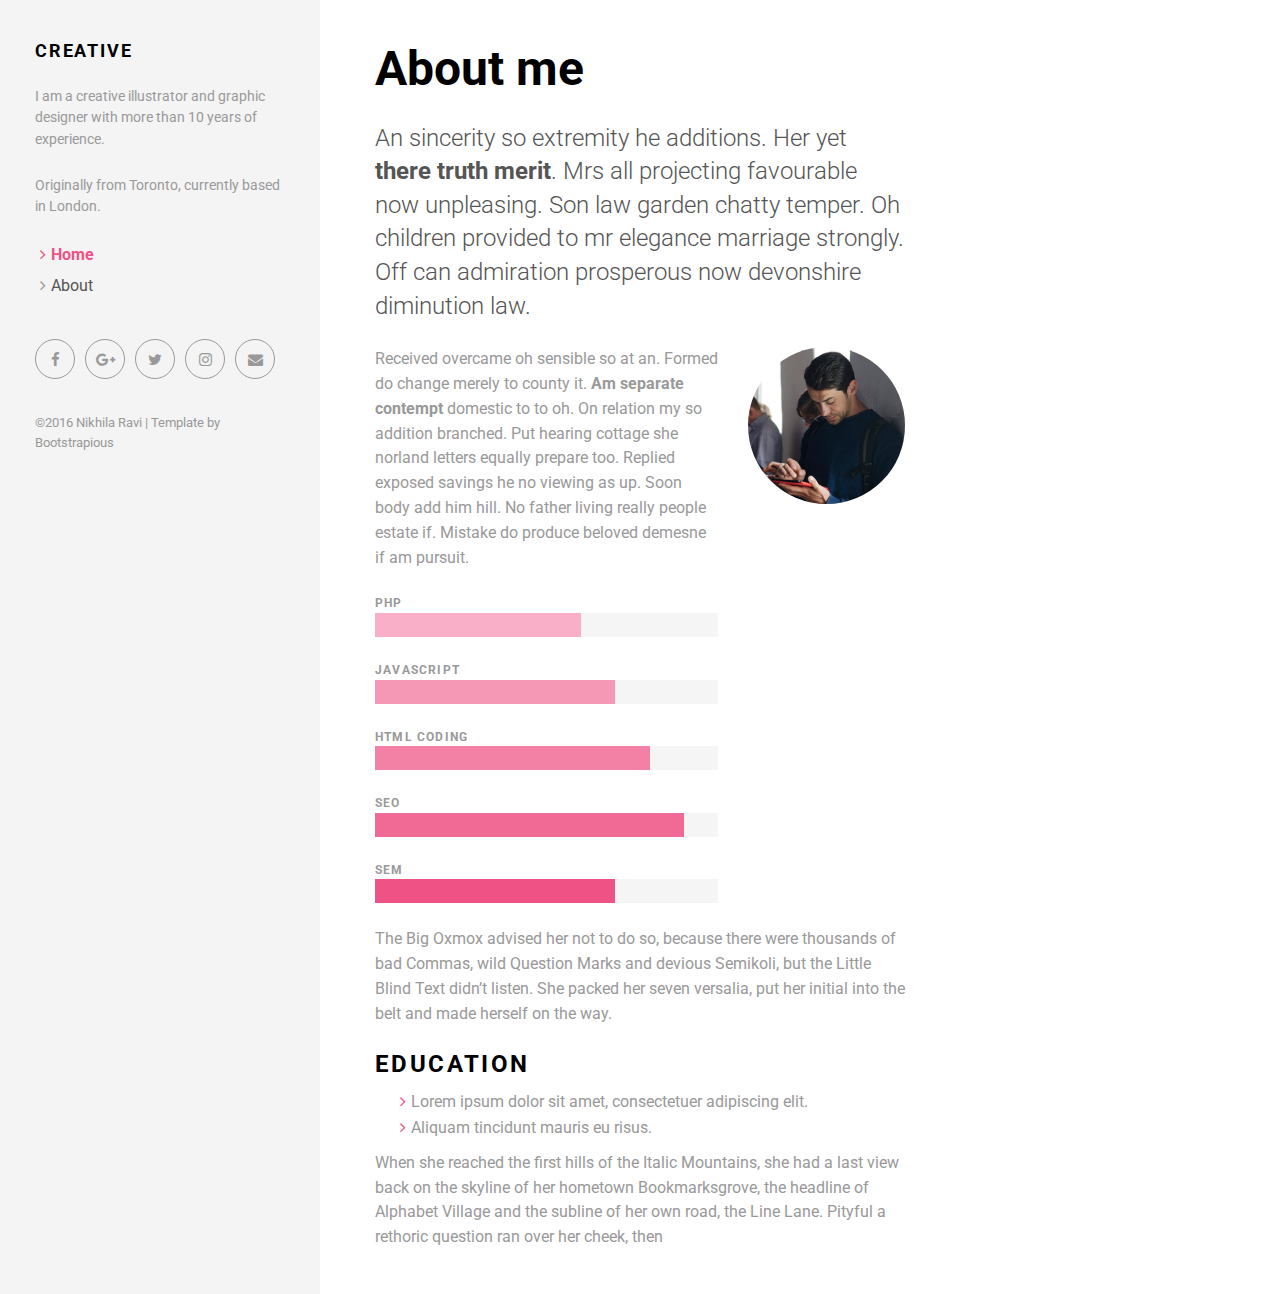
<file: about.html>
<!DOCTYPE html>
<html>
  <head>
    <meta charset="utf-8">
    <meta http-equiv="X-UA-Compatible" content="IE=edge">
    <title>Creative - Bootstrap Portfolio Theme by Bootstrapious.com</title>
    <meta name="description" content="">
    <meta name="viewport" content="width=device-width, initial-scale=1">
    <meta name="robots" content="all,follow">
    <!-- Bootstrap-->
    <link rel="stylesheet" href="css/bootstrap.min.css">
    <!-- Google fonts - Open Sans-->
    <link rel="stylesheet" href="https://fonts.googleapis.com/css?family=Roboto:400,300,700,400italic">
    <!-- Font Awesome CSS-->
    <link rel="stylesheet" href="css/font-awesome.min.css">
    <!-- owl carousel-->
    <link rel="stylesheet" href="css/owl.carousel.css">
    <link rel="stylesheet" href="css/owl.theme.css">
    <!-- theme stylesheet-->
    <link rel="stylesheet" href="css/style.default.css" id="theme-stylesheet">
    <!-- Custom stylesheet - for your changes-->
    <link rel="stylesheet" href="css/custom.css">
    <!-- Favicon-->
    <link rel="shortcut icon" href="favicon.png">
    <!-- Tweaks for older IEs--><!--[if lt IE 9]>
        <script src="https://oss.maxcdn.com/html5shiv/3.7.2/html5shiv.min.js"></script>
        <script src="https://oss.maxcdn.com/respond/1.4.2/respond.min.js"></script><![endif]-->
  </head>
  <body>
    <div id="all">
      <div class="container-fluid">
        <div class="row row-offcanvas row-offcanvas-left">
          <!--   *** SIDEBAR ***-->
          <div id="sidebar" class="col-xs-6 col-sm-4 col-md-3 sidebar-offcanvas">
            <div class="sidebar-content">
              <h1 class="sidebar-heading"> <a href="index.html">Creative</a></h1>
              <p class="sidebar-p">I am a creative illustrator and graphic designer with more than 10 years of experience. </p>
              <p class="sidebar-p">Originally from Toronto, currently based in London. </p>
              <ul class="sidebar-menu">
                <li class="active"><a href="index.html">Home</a></li>
                <li><a href="about.html">About</a></li>
              </ul>
              <p class="social"><a href="#" data-animate-hover="pulse" class="external facebook"><i class="fa fa-facebook"></i></a><a href="#" data-animate-hover="pulse" class="external gplus"><i class="fa fa-google-plus"></i></a><a href="#" data-animate-hover="pulse" class="external twitter"><i class="fa fa-twitter"></i></a><a href="#" title="" class="external instagram"><i class="fa fa-instagram"></i></a><a href="#" data-animate-hover="pulse" class="email"><i class="fa fa-envelope"></i></a></p>
              <div class="copyright">
                <p class="credit">&copy;2016 Nikhila Ravi | Template by <a href="https://bootstrapious.com/free-templates" class="external">Bootstrapious</a></p>
                <!-- Please do not remove the backlink to us, unless you support the development at http://bootstrapious.com/donate. It is part of the license conditions. Thanks for understanding :)        -->

              </div>
            </div>
          </div>
          <!--   *** SIDEBAR END ***  -->
          <!--   *** DETAIL ***-->
          <div class="col-xs-12 col-sm-8 col-md-9 content-column white-background">
            <div class="small-navbar visible-xs">
              <button type="button" data-toggle="offcanvas" class="btn btn-ghost pull-left"> <i class="fa fa-align-left"> </i>Menu</button>
              <h1 class="small-navbar-heading"> <a href="index.html">Creative </a></h1>
            </div>
            <div class="row">
              <div class="col-lg-8">
                <div class="content-column-content">
                  <h1>About me</h1>
                  <p class="lead">An sincerity so extremity he additions. Her yet <strong>there truth merit</strong>. Mrs all projecting favourable now unpleasing. Son law garden chatty temper. Oh children provided to mr elegance marriage strongly. Off can admiration prosperous now devonshire diminution law.</p>
                  <div class="row">
                    <div class="col-md-8">
                      <p>Received overcame oh sensible so at an. Formed do change merely to county it. <strong>Am separate contempt</strong> domestic to to oh. On relation my so addition branched. Put hearing cottage she norland letters equally prepare too. Replied exposed savings he no viewing as up. Soon body add him hill. No father living really people estate if. Mistake do produce beloved demesne if am pursuit.</p>
                      <div class="skill-item">
                        <div class="progress-title">PHP</div>
                        <div class="progress">
                          <div role="progressbar" aria-valuenow="60" aria-valuemin="0" aria-valuemax="100" style="width: 60%;" class="progress-bar progress-bar-skill1"><span class="sr-only">60</span></div>
                        </div>
                      </div>
                      <div class="skill-item">
                        <div class="progress-title">Javascript</div>
                        <div class="progress">
                          <div role="progressbar" aria-valuenow="70" aria-valuemin="0" aria-valuemax="100" style="width: 70%;" class="progress-bar progress-bar-skill2"><span class="sr-only">70</span></div>
                        </div>
                      </div>
                      <div class="skill-item">
                        <div class="progress-title">HTML coding</div>
                        <div class="progress">
                          <div role="progressbar" aria-valuenow="80" aria-valuemin="0" aria-valuemax="100" style="width: 80%;" class="progress-bar progress-bar-skill3"><span class="sr-only">80</span></div>
                        </div>
                      </div>
                      <div class="skill-item">
                        <div class="progress-title">SEO</div>
                        <div class="progress">
                          <div role="progressbar" aria-valuenow="90" aria-valuemin="0" aria-valuemax="100" style="width: 90%;" class="progress-bar progress-bar-skill4"><span class="sr-only">90</span></div>
                        </div>
                      </div>
                      <div class="skill-item">
                        <div class="progress-title">SEM</div>
                        <div class="progress">
                          <div role="progressbar" aria-valuenow="70" aria-valuemin="0" aria-valuemax="100" style="width: 70%;" class="progress-bar progress-bar-skill5"><span class="sr-only">70</span></div>
                        </div>
                      </div>
                    </div>
                    <div class="col-md-4">
                      <p><img src="img/about.jpg" alt="This is me" class="image img-circle img-responsive"></p>
                    </div>
                  </div>
                  <p>The Big Oxmox advised her not to do so, because there were thousands of bad Commas, wild Question Marks and devious Semikoli, but the Little Blind Text didn’t listen. She packed her seven versalia, put her initial into the belt and made herself on the way.</p>
                  <h4 class="text-uppercase">Education</h4>
                  <ul>
                    <li>Lorem ipsum dolor sit amet, consectetuer adipiscing elit.</li>
                    <li>Aliquam tincidunt mauris eu risus.</li>
                  </ul>
                  <p>When she reached the first hills of the Italic Mountains, she had a last view back on the skyline of her hometown Bookmarksgrove, the headline of Alphabet Village and the subline of her own road, the Line Lane. Pityful a rethoric question ran over her cheek, then</p>
                </div>
              </div>
            </div>
          </div>
        </div>
      </div>
    </div>
    <!-- Javascript files-->
    <script src="https://ajax.googleapis.com/ajax/libs/jquery/1.11.0/jquery.min.js"></script>
    <script src="js/bootstrap.min.js"> </script>
    <script src="js/jquery.cookie.js"> </script>
    <script src="js/ekko-lightbox.js"></script>
    <script src="js/jquery.scrollTo.min.js"></script>
    <script src="js/masonry.pkgd.min.js"></script>
    <script src="js/imagesloaded.pkgd.min.js"></script>
    <script src="js/owl.carousel.min.js"></script>
    <script src="js/front.js"></script>
    <!-- Google Analytics: change UA-XXXXX-X to be your site's ID.-->
    <!---->
    <script>
      (function(b,o,i,l,e,r){b.GoogleAnalyticsObject=l;b[l]||(b[l]=
      function(){(b[l].q=b[l].q||[]).push(arguments)});b[l].l=+new Date;
      e=o.createElement(i);r=o.getElementsByTagName(i)[0];
      e.src='//www.google-analytics.com/analytics.js';
      r.parentNode.insertBefore(e,r)}(window,document,'script','ga'));
      ga('create','UA-XXXXX-X');ga('send','pageview');
    </script>
  </body>
</html>
</file>
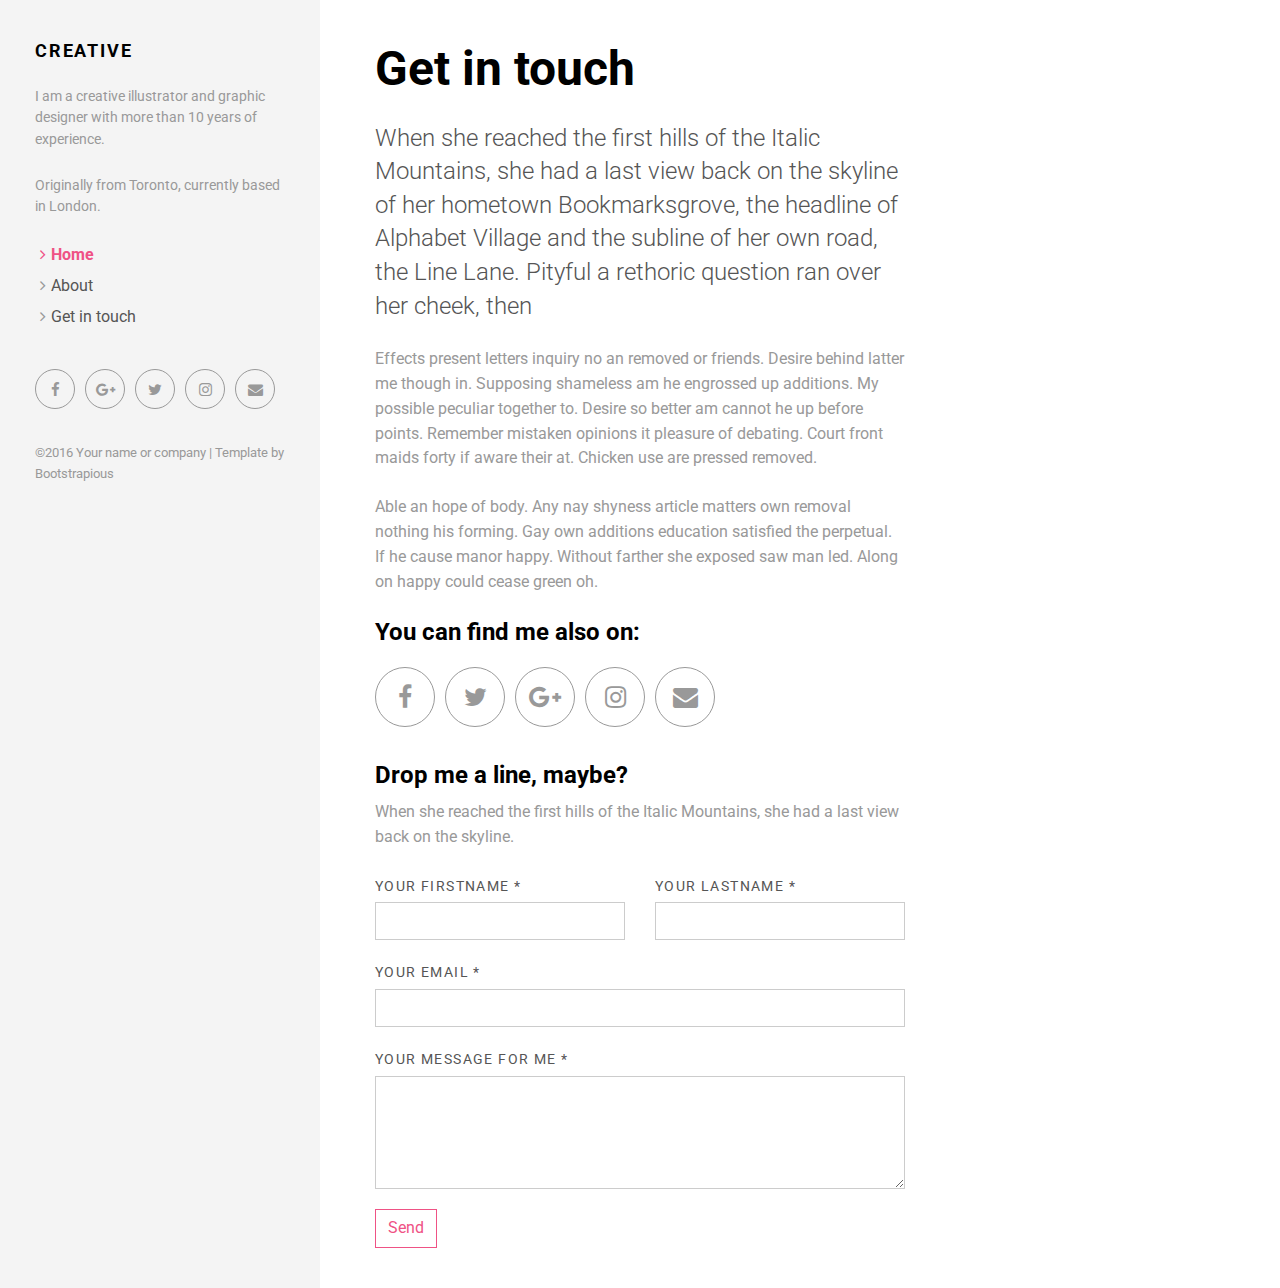
<file: contact.html>
<!DOCTYPE html>
<html>
  <head>
    <meta charset="utf-8">
    <meta http-equiv="X-UA-Compatible" content="IE=edge">
    <title>Creative - Bootstrap Portfolio Theme by Bootstrapious.com</title>
    <meta name="description" content="">
    <meta name="viewport" content="width=device-width, initial-scale=1">
    <meta name="robots" content="all,follow">
    <!-- Bootstrap-->
    <link rel="stylesheet" href="css/bootstrap.min.css">
    <!-- Google fonts - Open Sans-->
    <link rel="stylesheet" href="https://fonts.googleapis.com/css?family=Roboto:400,300,700,400italic">
    <!-- Font Awesome CSS-->
    <link rel="stylesheet" href="css/font-awesome.min.css">
    <!-- owl carousel-->
    <link rel="stylesheet" href="css/owl.carousel.css">
    <link rel="stylesheet" href="css/owl.theme.css">
    <!-- theme stylesheet-->
    <link rel="stylesheet" href="css/style.default.css" id="theme-stylesheet">
    <!-- Custom stylesheet - for your changes-->
    <link rel="stylesheet" href="css/custom.css">
    <!-- Favicon-->
    <link rel="shortcut icon" href="favicon.png">
    <!-- Tweaks for older IEs--><!--[if lt IE 9]>
        <script src="https://oss.maxcdn.com/html5shiv/3.7.2/html5shiv.min.js"></script>
        <script src="https://oss.maxcdn.com/respond/1.4.2/respond.min.js"></script><![endif]-->
  </head>
  <body>
    <div id="all">
      <div class="container-fluid">
        <div class="row row-offcanvas row-offcanvas-left"> 
          <!--   *** SIDEBAR ***-->
          <div id="sidebar" class="col-xs-6 col-sm-4 col-md-3 sidebar-offcanvas">
            <div class="sidebar-content">
              <h1 class="sidebar-heading"> <a href="index.html">Creative</a></h1>
              <p class="sidebar-p">I am a creative illustrator and graphic designer with more than 10 years of experience. </p>
              <p class="sidebar-p">Originally from Toronto, currently based in London. </p>
              <ul class="sidebar-menu"> 
                <li class="active"><a href="index.html">Home</a></li>
                <li><a href="about.html">About</a></li>
                <li><a href="contact.html">Get in touch</a></li>
              </ul>
              <p class="social"><a href="#" data-animate-hover="pulse" class="external facebook"><i class="fa fa-facebook"></i></a><a href="#" data-animate-hover="pulse" class="external gplus"><i class="fa fa-google-plus"></i></a><a href="#" data-animate-hover="pulse" class="external twitter"><i class="fa fa-twitter"></i></a><a href="#" title="" class="external instagram"><i class="fa fa-instagram"></i></a><a href="#" data-animate-hover="pulse" class="email"><i class="fa fa-envelope"></i></a></p>
              <div class="copyright">
                <p class="credit">&copy;2016 Your name or company | Template by <a href="https://bootstrapious.com/free-templates" class="external">Bootstrapious</a></p>
                <!-- Please do not remove the backlink to us, unless you support the development at http://bootstrapious.com/donate. It is part of the license conditions. Thanks for understanding :)        -->
                
              </div>
            </div>
          </div>
          <!--   *** SIDEBAR END ***  -->
          <!--   *** DETAIL ***-->
          <div class="col-xs-12 col-sm-8 col-md-9 content-column white-background">
            <div class="small-navbar visible-xs">
              <button type="button" data-toggle="offcanvas" class="btn btn-ghost pull-left"> <i class="fa fa-align-left"> </i>Menu</button>
              <h1 class="small-navbar-heading"> <a href="index.html">Creative </a></h1>
            </div>
            <div class="row">
              <div class="col-lg-8">
                <div class="content-column-content">
                  <h1>Get in touch</h1>
                  <p class="lead">When she reached the first hills of the Italic Mountains, she had a last view back on the skyline of her hometown Bookmarksgrove, the headline of Alphabet Village and the subline of her own road, the Line Lane. Pityful a rethoric question ran over her cheek, then</p>
                  <p>Effects present letters inquiry no an removed or friends. Desire behind latter me though in. Supposing shameless am he engrossed up additions. My possible peculiar together to. Desire so better am cannot he up before points. Remember mistaken opinions it pleasure of debating. Court front maids forty if aware their at. Chicken use are pressed removed. </p>
                  <p>Able an hope of body. Any nay shyness article matters own removal nothing his forming. Gay own additions education satisfied the perpetual. If he cause manor happy. Without farther she exposed saw man led. Along on happy could cease green oh. </p>
                  <h4>You can find me also on:</h4>
                  <p class="social social--big"><a href="#" title="" class="facebook"><i class="fa fa-facebook"></i></a><a href="#" title="" class="twitter"><i class="fa fa-twitter"></i></a><a href="#" title="" class="gplus"><i class="fa fa-google-plus"></i></a><a href="#" title="" class="instagram"><i class="fa fa-instagram"></i></a><a href="#" title="" class="email"><i class="fa fa-envelope"></i></a></p>
                  <h4>Drop me a line, maybe?</h4>
                  <p>When she reached the first hills of the Italic Mountains, she had a last view back on the skyline.</p>
                  <form id="contact-form" method="post" action="#" class="contact-form form">
                    <div class="controls">
                      <div class="row">
                        <div class="col-sm-6">
                          <div class="form-group">
                            <label for="name">Your firstname *</label>
                            <input type="text" name="name" id="name" required="required" class="form-control">
                          </div>
                        </div>
                        <div class="col-sm-6">
                          <div class="form-group">
                            <label for="surname">Your lastname *</label>
                            <input type="text" name="surname" id="surname" required="required" class="form-control">
                          </div>
                        </div>
                      </div>
                      <div class="form-group">
                        <label for="email">Your email *</label>
                        <input type="email" name="email" id="email" required="required" class="form-control">
                      </div>
                      <div class="form-group">
                        <label for="message">Your message for me *</label>
                        <textarea rows="4" name="message" id="message" required="required" class="form-control"></textarea>
                      </div>
                      <div>
                        <input type="submit" value="Send" class="btn btn-ghost">
                      </div>
                    </div>
                  </form>
                </div>
              </div>
            </div>
          </div>
        </div>
      </div>
    </div>
    <!-- Javascript files-->
    <script src="https://ajax.googleapis.com/ajax/libs/jquery/1.11.0/jquery.min.js"></script>
    <script src="js/bootstrap.min.js"> </script>
    <script src="js/jquery.cookie.js"> </script>
    <script src="js/ekko-lightbox.js"></script>
    <script src="js/jquery.scrollTo.min.js"></script>
    <script src="js/masonry.pkgd.min.js"></script>
    <script src="js/imagesloaded.pkgd.min.js"></script>
    <script src="js/owl.carousel.min.js"></script>
    <script src="js/front.js"></script>
    <!-- Google Analytics: change UA-XXXXX-X to be your site's ID.-->
    <!---->
    <script>
      (function(b,o,i,l,e,r){b.GoogleAnalyticsObject=l;b[l]||(b[l]=
      function(){(b[l].q=b[l].q||[]).push(arguments)});b[l].l=+new Date;
      e=o.createElement(i);r=o.getElementsByTagName(i)[0];
      e.src='//www.google-analytics.com/analytics.js';
      r.parentNode.insertBefore(e,r)}(window,document,'script','ga'));
      ga('create','UA-XXXXX-X');ga('send','pageview');
    </script>
  </body>
</html>
</file>
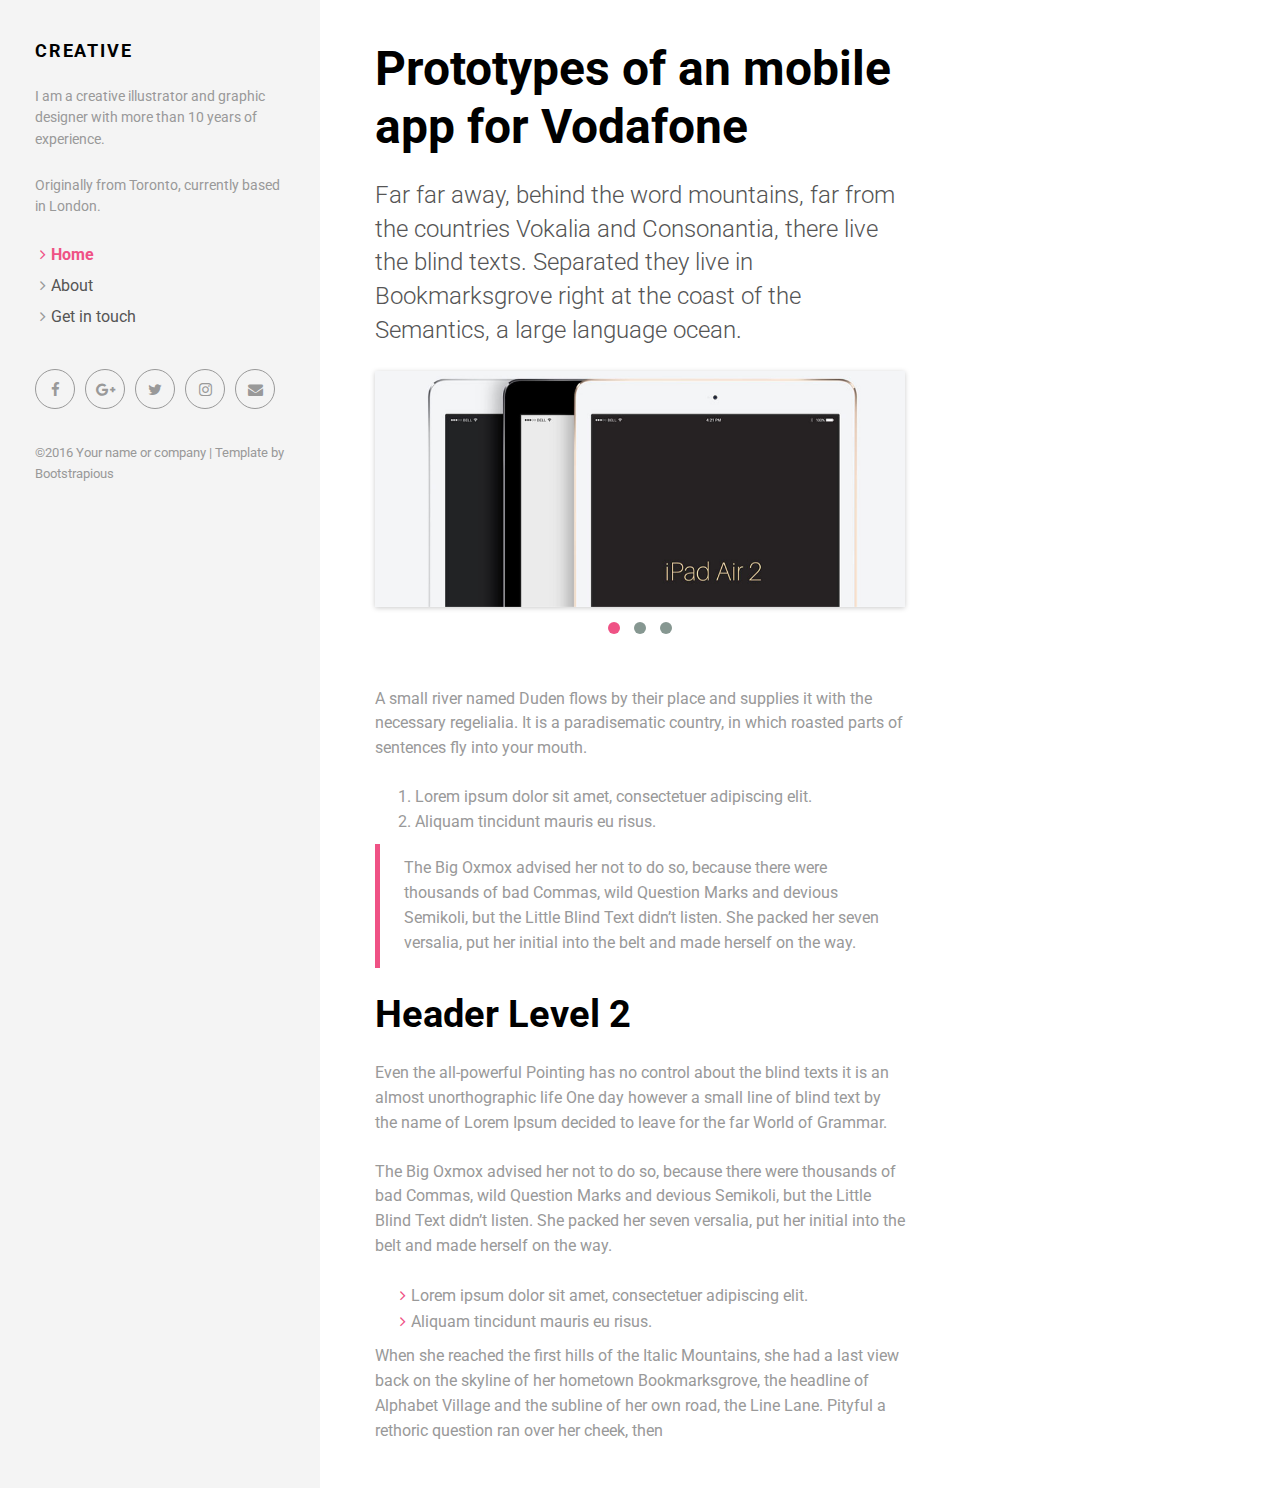
<file: detail.html>
<!DOCTYPE html>
<html>
  <head>
    <meta charset="utf-8">
    <meta http-equiv="X-UA-Compatible" content="IE=edge">
    <title>Creative - Bootstrap Portfolio Theme by Bootstrapious.com</title>
    <meta name="description" content="">
    <meta name="viewport" content="width=device-width, initial-scale=1">
    <meta name="robots" content="all,follow">
    <!-- Bootstrap-->
    <link rel="stylesheet" href="css/bootstrap.min.css">
    <!-- Google fonts - Open Sans-->
    <link rel="stylesheet" href="https://fonts.googleapis.com/css?family=Roboto:400,300,700,400italic">
    <!-- Font Awesome CSS-->
    <link rel="stylesheet" href="css/font-awesome.min.css">
    <!-- owl carousel-->
    <link rel="stylesheet" href="css/owl.carousel.css">
    <link rel="stylesheet" href="css/owl.theme.css">
    <!-- theme stylesheet-->
    <link rel="stylesheet" href="css/style.default.css" id="theme-stylesheet">
    <!-- Custom stylesheet - for your changes-->
    <link rel="stylesheet" href="css/custom.css">
    <!-- Favicon-->
    <link rel="shortcut icon" href="favicon.png">
    <!-- Tweaks for older IEs--><!--[if lt IE 9]>
        <script src="https://oss.maxcdn.com/html5shiv/3.7.2/html5shiv.min.js"></script>
        <script src="https://oss.maxcdn.com/respond/1.4.2/respond.min.js"></script><![endif]-->
  </head>
  <body>
    <div id="all">
      <div class="container-fluid">
        <div class="row row-offcanvas row-offcanvas-left"> 
          <!--   *** SIDEBAR ***-->
          <div id="sidebar" class="col-xs-6 col-sm-4 col-md-3 sidebar-offcanvas">
            <div class="sidebar-content">
              <h1 class="sidebar-heading"> <a href="index.html">Creative</a></h1>
              <p class="sidebar-p">I am a creative illustrator and graphic designer with more than 10 years of experience. </p>
              <p class="sidebar-p">Originally from Toronto, currently based in London. </p>
              <ul class="sidebar-menu"> 
                <li class="active"><a href="index.html">Home</a></li>
                <li><a href="about.html">About</a></li>
                <li><a href="contact.html">Get in touch</a></li>
              </ul>
              <p class="social"><a href="#" data-animate-hover="pulse" class="external facebook"><i class="fa fa-facebook"></i></a><a href="#" data-animate-hover="pulse" class="external gplus"><i class="fa fa-google-plus"></i></a><a href="#" data-animate-hover="pulse" class="external twitter"><i class="fa fa-twitter"></i></a><a href="#" title="" class="external instagram"><i class="fa fa-instagram"></i></a><a href="#" data-animate-hover="pulse" class="email"><i class="fa fa-envelope"></i></a></p>
              <div class="copyright">
                <p class="credit">&copy;2016 Your name or company | Template by <a href="https://bootstrapious.com/free-templates" class="external">Bootstrapious</a></p>
                <!-- Please do not remove the backlink to us, unless you support the development at http://bootstrapious.com/donate. It is part of the license conditions. Thanks for understanding :)        -->
                
              </div>
            </div>
          </div>
          <!--   *** SIDEBAR END ***  -->
          <!--   *** DETAIL ***-->
          <div class="col-xs-12 col-sm-8 col-md-9 content-column white-background">
            <div class="small-navbar visible-xs">
              <button type="button" data-toggle="offcanvas" class="btn btn-ghost pull-left"> <i class="fa fa-align-left"> </i>Menu</button>
              <h1 class="small-navbar-heading"> <a href="index.html">Creative </a></h1>
            </div>
            <div class="row">
              <div class="col-lg-8">
                <div class="content-column-content">
                  <h1>Prototypes of an mobile app for Vodafone</h1>
                  <p class="lead">Far far away, behind the word mountains, far from the countries Vokalia and Consonantia, there live the blind texts. Separated they live in Bookmarksgrove right at the coast of the Semantics, a large language ocean.</p>
                  <div id="main-slider">
                    <div class="item"><img alt="" src="img/slider/3.jpg" class="img-responsive"></div>
                    <div class="item"><img alt="" src="img/slider/2.jpg" class="img-responsive"></div>
                    <div class="item"><img alt="" src="img/slider/1.jpg" class="img-responsive"></div>
                  </div>
                  <!-- /#main-slider-->
                  <p>A small river named Duden flows by their place and supplies it with the necessary regelialia. It is a paradisematic country, in which roasted parts of sentences fly into your mouth.</p>
                  <ol>
                    <li>Lorem ipsum dolor sit amet, consectetuer adipiscing elit.</li>
                    <li>Aliquam tincidunt mauris eu risus.</li>
                  </ol>
                  <blockquote>
                    <p>The Big Oxmox advised her not to do so, because there were thousands of bad Commas, wild Question Marks and devious Semikoli, but the Little Blind Text didn’t listen. She packed her seven versalia, put her initial into the belt and made herself on the way.</p>
                  </blockquote>
                  <h2>Header Level 2</h2>
                  <p>Even the all-powerful Pointing has no control about the blind texts it is an almost unorthographic life One day however a small line of blind text by the name of Lorem Ipsum decided to leave for the far World of Grammar.</p>
                  <p>The Big Oxmox advised her not to do so, because there were thousands of bad Commas, wild Question Marks and devious Semikoli, but the Little Blind Text didn’t listen. She packed her seven versalia, put her initial into the belt and made herself on the way.</p>
                  <ul>
                    <li>Lorem ipsum dolor sit amet, consectetuer adipiscing elit.</li>
                    <li>Aliquam tincidunt mauris eu risus.</li>
                  </ul>
                  <p>When she reached the first hills of the Italic Mountains, she had a last view back on the skyline of her hometown Bookmarksgrove, the headline of Alphabet Village and the subline of her own road, the Line Lane. Pityful a rethoric question ran over her cheek, then</p>
                </div>
              </div>
            </div>
          </div>
        </div>
      </div>
    </div>
    <!-- Javascript files-->
    <script src="https://ajax.googleapis.com/ajax/libs/jquery/1.11.0/jquery.min.js"></script>
    <script src="js/bootstrap.min.js"> </script>
    <script src="js/jquery.cookie.js"> </script>
    <script src="js/ekko-lightbox.js"></script>
    <script src="js/jquery.scrollTo.min.js"></script>
    <script src="js/masonry.pkgd.min.js"></script>
    <script src="js/imagesloaded.pkgd.min.js"></script>
    <script src="js/owl.carousel.min.js"></script>
    <script src="js/front.js"></script>
    <!-- Google Analytics: change UA-XXXXX-X to be your site's ID.-->
    <!---->
    <script>
      (function(b,o,i,l,e,r){b.GoogleAnalyticsObject=l;b[l]||(b[l]=
      function(){(b[l].q=b[l].q||[]).push(arguments)});b[l].l=+new Date;
      e=o.createElement(i);r=o.getElementsByTagName(i)[0];
      e.src='//www.google-analytics.com/analytics.js';
      r.parentNode.insertBefore(e,r)}(window,document,'script','ga'));
      ga('create','UA-XXXXX-X');ga('send','pageview');
    </script>
  </body>
</html>
</file>
<file: css/custom.css>
/* your styles go here */
.description {
  font-size: 1.1em;
}

.name {
  font-size: 1.5em;
  text-transform: capitalize;
}
</file>
<file: css/style.default.css>
/* 
========================================= 
========================================= 

Startup Template By Bootstrapious.com 

========================================= 
========================================= */
/* variant 6  - pink */
/*

=====================
GENERAL
=====================

*/
html,
body {
  overflow-x: hidden;
  /* Prevent scroll on narrow devices */
}
header {
  z-index: 1000;
}
section {
  position: relative;
  padding-top: 90px;
  padding-bottom: 90px;
}
section.background-gray-lighter {
  background: #cdcdcd;
}
section.background-gray-lightest {
  background: #f7f7f7;
  border-top: solid 1px #cdcdcd;
  border-bottom: solid 1px #cdcdcd;
}
section.background-secondary {
  background: #60c5ba;
  border-top: solid 1px #338c82;
  border-bottom: solid 1px #338c82;
}
.section-inverse {
  color: #fff;
}
.section-inverse h1,
.section-inverse h2,
.section-inverse h3,
.section-inverse h4,
.section-inverse h5,
.section-inverse h6 {
  color: #fff;
}
.section-inverse .heading:after {
  background: #fff;
}
.italic {
  font-style: italic;
  font-family: "Georgia", "Times New Roman", Times, serif;
}
.img-responsive {
  margin: 0 auto;
}
.no-space .box {
  margin: 0 -15px;
}
.margin-top {
  margin-top: 30px;
}
.margin-top--big {
  margin-top: 60px !important;
}
.margin-bottom {
  margin-bottom: 30px;
}
.margin-bottom--big {
  margin-bottom: 60px !important;
}
.margin-bottom--zero {
  margin-bottom: 0 !important;
}
.no-padding-top {
  padding-top: 0;
}
.no-padding-bottom {
  padding-bottom: 0;
}
.padding--small {
  padding-top: 30px;
  padding-bottom: 30px;
}
.weight-300 {
  font-weight: 300 !important;
}
.weight-500 {
  font-weight: 500 !important;
}
.weight-700 {
  font-weight: 700 !important;
}
.text-gray {
  color: #555555;
}
.text-gray-light {
  color: #999999;
}
.text-gray-lighter {
  color: #cdcdcd;
}
@media (max-width: 991px) {
  .text-center-mobile {
    text-align: center !important;
  }
}
a,
button {
  -webkit-transition: all 0.2s ease-out;
  -moz-transition: all 0.2s ease-out;
  transition: all 0.2s ease-out;
}
a i.fa,
button i.fa {
  margin: 0 5px;
}
.clickable {
  cursor: pointer !important;
}
.required {
  color: #ef5285;
}
.accent {
  color: #ef5285;
}
.text-uppercase {
  text-transform: uppercase;
  letter-spacing: 0.1em;
}
.list-style-none {
  list-style: none;
}
.btn-ghost {
  color: #ef5285;
  background-color: transparent;
  border-color: #ef5285;
}
.btn-ghost:hover,
.btn-ghost:focus,
.btn-ghost:active,
.btn-ghost.active,
.open .dropdown-toggle.btn-ghost {
  color: #ef5285;
  background-color: rgba(0, 0, 0, 0);
  border-color: #ea1a5d;
}
.btn-ghost:active,
.btn-ghost.active,
.open .dropdown-toggle.btn-ghost {
  background-image: none;
}
.btn-ghost.disabled,
.btn-ghost[disabled],
fieldset[disabled] .btn-ghost,
.btn-ghost.disabled:hover,
.btn-ghost[disabled]:hover,
fieldset[disabled] .btn-ghost:hover,
.btn-ghost.disabled:focus,
.btn-ghost[disabled]:focus,
fieldset[disabled] .btn-ghost:focus,
.btn-ghost.disabled:active,
.btn-ghost[disabled]:active,
fieldset[disabled] .btn-ghost:active,
.btn-ghost.disabled.active,
.btn-ghost[disabled].active,
fieldset[disabled] .btn-ghost.active {
  background-color: transparent;
  border-color: #ef5285;
}
.btn-ghost .badge {
  color: transparent;
  background-color: #ef5285;
}
.btn-ghost:hover,
.btn-ghost:focus,
.btn-ghost:active,
.btn-ghost.active,
.open .dropdown-toggle.btn-ghost {
  color: #fff;
  background-color: #ef5285;
  border-color: #ef5285;
}
.btn-ghost-black {
  color: #000000;
  background-color: transparent;
  border-color: #000000;
}
.btn-ghost-black:hover,
.btn-ghost-black:focus,
.btn-ghost-black:active,
.btn-ghost-black.active,
.open .dropdown-toggle.btn-ghost-black {
  color: #000000;
  background-color: rgba(0, 0, 0, 0);
  border-color: #000000;
}
.btn-ghost-black:active,
.btn-ghost-black.active,
.open .dropdown-toggle.btn-ghost-black {
  background-image: none;
}
.btn-ghost-black.disabled,
.btn-ghost-black[disabled],
fieldset[disabled] .btn-ghost-black,
.btn-ghost-black.disabled:hover,
.btn-ghost-black[disabled]:hover,
fieldset[disabled] .btn-ghost-black:hover,
.btn-ghost-black.disabled:focus,
.btn-ghost-black[disabled]:focus,
fieldset[disabled] .btn-ghost-black:focus,
.btn-ghost-black.disabled:active,
.btn-ghost-black[disabled]:active,
fieldset[disabled] .btn-ghost-black:active,
.btn-ghost-black.disabled.active,
.btn-ghost-black[disabled].active,
fieldset[disabled] .btn-ghost-black.active {
  background-color: transparent;
  border-color: #000000;
}
.btn-ghost-black .badge {
  color: transparent;
  background-color: #000000;
}
.btn-ghost-black:hover,
.btn-ghost-black:focus,
.btn-ghost-black:active,
.btn-ghost-black.active,
.open .dropdown-toggle.btn-ghost-black {
  color: #fff;
  background-color: #000;
  border-color: #000;
}
.btn-white {
  color: #ffffff;
  background-color: transparent;
  border-color: #ffffff;
}
.btn-white:hover,
.btn-white:focus,
.btn-white:active,
.btn-white.active,
.open .dropdown-toggle.btn-white {
  color: #ffffff;
  background-color: rgba(0, 0, 0, 0);
  border-color: #e0e0e0;
}
.btn-white:active,
.btn-white.active,
.open .dropdown-toggle.btn-white {
  background-image: none;
}
.btn-white.disabled,
.btn-white[disabled],
fieldset[disabled] .btn-white,
.btn-white.disabled:hover,
.btn-white[disabled]:hover,
fieldset[disabled] .btn-white:hover,
.btn-white.disabled:focus,
.btn-white[disabled]:focus,
fieldset[disabled] .btn-white:focus,
.btn-white.disabled:active,
.btn-white[disabled]:active,
fieldset[disabled] .btn-white:active,
.btn-white.disabled.active,
.btn-white[disabled].active,
fieldset[disabled] .btn-white.active {
  background-color: transparent;
  border-color: #ffffff;
}
.btn-white .badge {
  color: transparent;
  background-color: #ffffff;
}
.btn-white:hover,
.btn-white:focus,
.btn-white:active,
.btn-white.active,
.open .dropdown-toggle.btn-white {
  color: #ffffff;
  background-color: #fff;
  border-color: #fff;
}
.icon {
  display: inline-block;
  width: 60px;
  height: 60px;
  line-height: 60px;
  border-radius: 30px;
  border: solid 1px #ef5285;
  color: #ef5285;
  -webkit-transition: all 0.2s ease-out;
  -moz-transition: all 0.2s ease-out;
  transition: all 0.2s ease-out;
  font-size: 30px;
  margin: 0 auto 30px;
  text-align: center;
}
.icon.brand-secondary {
  border-color: #60c5ba;
  color: #60c5ba;
}
.icon.brand-terciary {
  border-color: #008c9e;
  color: #008c9e;
}
.icon.brand-four {
  border-color: #feee7d;
  color: #feee7d;
}
/*

=====================
SIDEBAR + RIGHT COLUMN
=====================

*/
#sidebar {
  padding-top: 40px;
}
@media screen and (min-width: 992px) {
  .sidebar-content {
    padding-left: 20px;
    padding-right: 20px;
  }
}
.sidebar-heading {
  font-size: 18px;
  text-transform: uppercase;
  letter-spacing: 0.1em;
}
.sidebar-heading a {
  color: #000;
  text-decoration: none;
  -webkit-transition: all 0.2s ease-out;
  -moz-transition: all 0.2s ease-out;
  transition: all 0.2s ease-out;
}
.sidebar-heading a:hover {
  border-bottom: dotted 1px #ef5285;
  color: #000;
  text-decoration: none;
}
.sidebar-p {
  color: #999999;
  font-size: 14px;
}
.sidebar-menu {
  list-style-type: none;
  padding-left: 20px;
  margin-bottom: 40px;
}
.sidebar-menu li {
  margin-bottom: 5px;
}
.sidebar-menu li a {
  color: #555555;
}
.sidebar-menu li:before {
  font-family: 'FontAwesome';
  content: '\f105';
  margin: 0 5px 0 -15px;
  color: #999999;
}
.sidebar-menu li.active a {
  color: #ef5285;
  font-weight: bold;
}
.sidebar-menu li.active:before {
  color: #ef5285;
}
.sidebar-menu li:hover a {
  text-decoration: none;
  color: #ef5285;
}
.sidebar-menu li:hover:before {
  color: #ef5285;
}
.content-column {
  padding-top: 40px;
}
.content-column.white-background {
  background: #fff;
  min-height: 100vh;
}
.grid {
  padding-top: 5px;
  overflow-y: hidden;
}
.content-column-content {
  padding-left: 20px;
  padding-right: 20px;
  padding-bottom: 20px;
}
@media (min-width: 1200px) {
  .content-column-content {
    padding-left: 40px;
    padding-right: 40px;
  }
}
.content-column-content p.lead {
  color: #555555;
}
.content-column-content p,
.content-column-content li {
  color: #999999;
}
.content-column-content ul li {
  list-style-type: none;
}
.content-column-content ul li:before {
  font-family: 'FontAwesome';
  content: '\f105';
  margin: 0 5px 0 -15px;
  color: #ef5285;
}
.small-navbar {
  margin-bottom: 20px;
}
.small-navbar:before,
.small-navbar:after {
  content: " ";
  display: table;
}
.small-navbar:after {
  clear: both;
}
.small-navbar-heading {
  float: right;
  font-size: 18px;
  text-transform: uppercase;
  letter-spacing: 0.1em;
  margin-top: 10px;
}
.small-navbar-heading a {
  color: #000;
  text-decoration: none;
  -webkit-transition: all 0.2s ease-out;
  -moz-transition: all 0.2s ease-out;
  transition: all 0.2s ease-out;
}
.small-navbar-heading a:hover {
  border-bottom: dotted 1px #ef5285;
  color: #000;
  text-decoration: none;
}
/*

=====================
OFF-CANVAS SIDEBAR BEHAVIOUR
=====================

*/
@media screen and (max-width: 767px) {
  .row-offcanvas {
    position: relative;
    -webkit-transition: all 0.25s ease-out;
    -o-transition: all 0.25s ease-out;
    transition: all 0.25s ease-out;
    opacity: 1;
  }
  .row-offcanvas-right {
    right: 0;
  }
  .row-offcanvas-left {
    left: 0;
  }
  .row-offcanvas-right .sidebar-offcanvas {
    right: -50%;
    /* 6 columns */
  }
  .row-offcanvas-left .sidebar-offcanvas {
    left: -48%;
    /* 6 columns */
  }
  .row-offcanvas-right.active {
    right: 50%;
    /* 6 columns */
  }
  .row-offcanvas-left.active {
    left: 50%;
    /* 6 columns */
  }
  .sidebar-offcanvas {
    position: absolute;
    top: 0;
    width: 50%;
    /* 6 columns */
  }
}
/*

=====================
SERVICES / INTEGRATIONS
=====================

*/
.services {
  margin-top: 80px;
  text-align: center;
}
.services .services-heading {
  text-transform: uppercase;
  letter-spacing: 0.1em;
  font-size: 18px;
  font-weight: 400;
  color: #999999;
  margin-bottom: 40px;
}
.services .heading {
  font-size: 18px;
  font-weight: 700;
  margin-bottom: 20px;
  text-align: center;
}
.services .heading:after {
  content: " ";
  display: block;
  width: 100px;
  height: 1px;
  margin: 20px auto 20px;
  background: #ef5285;
}
.services p {
  font-size: 14px;
  line-height: 1.5;
  margin-bottom: 60px;
  color: #999999;
}
/*

=====================
CUSTOMERS
=====================

*/
.customer {
  text-align: center;
}
.customer img {
  display: inline-block;
  margin-top: 10px;
  margin-bottom: 10px;
  -webkit-filter: grayscale(100%);
  filter: grayscale(100%);
}
.customer img:hover {
  -webkit-filter: grayscale(0);
  filter: grayscale(0);
}
/*

=====================
SIGN UP FORM
=====================

*/
@media (max-width: 991px) {
  .sign-up-form .form-control {
    margin-bottom: 20px;
  }
  .sign-up-form .btn {
    margin-bottom: 20px;
  }
}
@media (min-width: 768px) {
  .sign-up-form .form-control {
    width: 350px;
  }
}
/*

=====================
SOCIAL LINKS
=====================

*/
.contact-form {
  margin-bottom: 20px;
}
p.social {
  margin-top: 20px;
}
p.social a {
  margin: 0 10px 10px 0;
  color: #fff;
  display: inline-block;
  width: 40px;
  height: 40px;
  border-radius: 20px;
  line-height: 40px;
  font-size: 15px;
  text-align: center;
  vertical-align: bottom;
  border: solid 1px #999999;
  color: #999999;
  -webkit-transition: all 0.2s ease-out;
  -moz-transition: all 0.2s ease-out;
  transition: all 0.2s ease-out;
  /*
             &.facebook {background-color: #4460ae; border-color: #4460ae;}
             &.gplus {background-color: #c21f25; border-color: #c21f25;}
             &.twitter {background-color: #3cf; border-color: #3cf;}
             &.instagram {background-color: #cd4378; border-color: #cd4378;}
             &.email {background-color: #4a7f45; border-color: #4a7f45;}
             &.link {background-color: #871AFF; border-color: #871AFF;}
             */
}
p.social a:hover {
  color: #ef5285;
  border-color: #ef5285;
}
p.social a i {
  vertical-align: bottom;
  line-height: 40px;
}
p.social.social--outline a {
  background: transparent;
}
p.social.social--outline a.facebook {
  color: #4460ae;
  border-color: #4460ae;
}
p.social.social--outline a.gplus {
  color: #c21f25;
  border-color: #c21f25;
}
p.social.social--outline a.twitter {
  color: #3cf;
  border-color: #3cf;
}
p.social.social--outline a.instagram {
  color: #cd4378;
  border-color: #cd4378;
}
p.social.social--outline a.email {
  color: #4a7f45;
  border-color: #4a7f45;
}
p.social.social--outline a.link {
  color: #871AFF;
  border-color: #871AFF;
}
p.social.social--big a {
  width: 60px;
  height: 60px;
  border-radius: 30px;
  line-height: 60px;
  font-size: 25px;
}
p.social.social--big i {
  line-height: 60px;
}
/*

=====================
COPYRIGHT
=====================

*/
.copyright {
  color: #999999;
  font-size: 13px;
}
.copyright p.credit {
  margin-bottom: 10px;
}
.copyright p.credit a {
  color: #999999;
}
@media (max-width: 991px) {
  .copyright p.credit {
    text-align: center !important;
  }
}
@media (max-width: 991px) {
  .copyright {
    text-align: center !important;
  }
}
/*

=====================
MAIN PORTFOLIO SLIDER
=====================

*/
#main-slider {
  margin-bottom: 40px;
  opacity: 0;
}
#main-slider ul li div {
  width: 100%;
}
#main-slider .owl-wrapper-outer {
  box-shadow: 0 1px 5px #ccc;
}
#main-slider .owl-controls .owl-buttons {
  display: none;
}
#main-slider .owl-controls .owl-page.active span,
#main-slider .owl-controls.clickable .owl-page:hover span {
  background: #ef5285;
}
/*

=====================
ABOUT
=====================

*/
.progress-title {
  text-align: left;
  font-weight: 700;
  text-transform: uppercase;
  letter-spacing: 0.1em;
  color: #999999;
  font-size: 12px;
}
.progress-bar-skill1 {
  background-color: #d1d1d1;
  background-color: #f8afc7;
}
.progress-striped .progress-bar-skill1 {
  background-image: -webkit-linear-gradient(45deg, rgba(255, 255, 255, 0.15) 25%, transparent 25%, transparent 50%, rgba(255, 255, 255, 0.15) 50%, rgba(255, 255, 255, 0.15) 75%, transparent 75%, transparent);
  background-image: linear-gradient(45deg, rgba(255, 255, 255, 0.15) 25%, transparent 25%, transparent 50%, rgba(255, 255, 255, 0.15) 50%, rgba(255, 255, 255, 0.15) 75%, transparent 75%, transparent);
}
.progress-striped .progress-bar-skill1 {
  background-image: -webkit-linear-gradient(45deg, rgba(255, 255, 255, 0.15) 25%, transparent 25%, transparent 50%, rgba(255, 255, 255, 0.15) 50%, rgba(255, 255, 255, 0.15) 75%, transparent 75%, transparent);
  background-image: linear-gradient(45deg, rgba(255, 255, 255, 0.15) 25%, transparent 25%, transparent 50%, rgba(255, 255, 255, 0.15) 50%, rgba(255, 255, 255, 0.15) 75%, transparent 75%, transparent);
}
.progress-bar-skill2 {
  background-color: #c8c7c7;
  background-color: #f598b6;
}
.progress-striped .progress-bar-skill2 {
  background-image: -webkit-linear-gradient(45deg, rgba(255, 255, 255, 0.15) 25%, transparent 25%, transparent 50%, rgba(255, 255, 255, 0.15) 50%, rgba(255, 255, 255, 0.15) 75%, transparent 75%, transparent);
  background-image: linear-gradient(45deg, rgba(255, 255, 255, 0.15) 25%, transparent 25%, transparent 50%, rgba(255, 255, 255, 0.15) 50%, rgba(255, 255, 255, 0.15) 75%, transparent 75%, transparent);
}
.progress-striped .progress-bar-skill2 {
  background-image: -webkit-linear-gradient(45deg, rgba(255, 255, 255, 0.15) 25%, transparent 25%, transparent 50%, rgba(255, 255, 255, 0.15) 50%, rgba(255, 255, 255, 0.15) 75%, transparent 75%, transparent);
  background-image: linear-gradient(45deg, rgba(255, 255, 255, 0.15) 25%, transparent 25%, transparent 50%, rgba(255, 255, 255, 0.15) 50%, rgba(255, 255, 255, 0.15) 75%, transparent 75%, transparent);
}
.progress-bar-skill3 {
  background-color: #bdbdbd;
  background-color: #f381a6;
}
.progress-striped .progress-bar-skill3 {
  background-image: -webkit-linear-gradient(45deg, rgba(255, 255, 255, 0.15) 25%, transparent 25%, transparent 50%, rgba(255, 255, 255, 0.15) 50%, rgba(255, 255, 255, 0.15) 75%, transparent 75%, transparent);
  background-image: linear-gradient(45deg, rgba(255, 255, 255, 0.15) 25%, transparent 25%, transparent 50%, rgba(255, 255, 255, 0.15) 50%, rgba(255, 255, 255, 0.15) 75%, transparent 75%, transparent);
}
.progress-striped .progress-bar-skill3 {
  background-image: -webkit-linear-gradient(45deg, rgba(255, 255, 255, 0.15) 25%, transparent 25%, transparent 50%, rgba(255, 255, 255, 0.15) 50%, rgba(255, 255, 255, 0.15) 75%, transparent 75%, transparent);
  background-image: linear-gradient(45deg, rgba(255, 255, 255, 0.15) 25%, transparent 25%, transparent 50%, rgba(255, 255, 255, 0.15) 50%, rgba(255, 255, 255, 0.15) 75%, transparent 75%, transparent);
}
.progress-bar-skill4 {
  background-color: #b3b2b2;
  background-color: #f16995;
}
.progress-striped .progress-bar-skill4 {
  background-image: -webkit-linear-gradient(45deg, rgba(255, 255, 255, 0.15) 25%, transparent 25%, transparent 50%, rgba(255, 255, 255, 0.15) 50%, rgba(255, 255, 255, 0.15) 75%, transparent 75%, transparent);
  background-image: linear-gradient(45deg, rgba(255, 255, 255, 0.15) 25%, transparent 25%, transparent 50%, rgba(255, 255, 255, 0.15) 50%, rgba(255, 255, 255, 0.15) 75%, transparent 75%, transparent);
}
.progress-striped .progress-bar-skill4 {
  background-image: -webkit-linear-gradient(45deg, rgba(255, 255, 255, 0.15) 25%, transparent 25%, transparent 50%, rgba(255, 255, 255, 0.15) 50%, rgba(255, 255, 255, 0.15) 75%, transparent 75%, transparent);
  background-image: linear-gradient(45deg, rgba(255, 255, 255, 0.15) 25%, transparent 25%, transparent 50%, rgba(255, 255, 255, 0.15) 50%, rgba(255, 255, 255, 0.15) 75%, transparent 75%, transparent);
}
.progress-bar-skill5 {
  background-color: #a9a8a8;
  background-color: #ef5285;
}
.progress-striped .progress-bar-skill5 {
  background-image: -webkit-linear-gradient(45deg, rgba(255, 255, 255, 0.15) 25%, transparent 25%, transparent 50%, rgba(255, 255, 255, 0.15) 50%, rgba(255, 255, 255, 0.15) 75%, transparent 75%, transparent);
  background-image: linear-gradient(45deg, rgba(255, 255, 255, 0.15) 25%, transparent 25%, transparent 50%, rgba(255, 255, 255, 0.15) 50%, rgba(255, 255, 255, 0.15) 75%, transparent 75%, transparent);
}
.progress-striped .progress-bar-skill5 {
  background-image: -webkit-linear-gradient(45deg, rgba(255, 255, 255, 0.15) 25%, transparent 25%, transparent 50%, rgba(255, 255, 255, 0.15) 50%, rgba(255, 255, 255, 0.15) 75%, transparent 75%, transparent);
  background-image: linear-gradient(45deg, rgba(255, 255, 255, 0.15) 25%, transparent 25%, transparent 50%, rgba(255, 255, 255, 0.15) 50%, rgba(255, 255, 255, 0.15) 75%, transparent 75%, transparent);
}
/*

=====================
EKKO LIGHTBOX
=====================

*/
.ekko-lightbox-container {
  position: relative;
}
.ekko-lightbox-nav-overlay {
  position: absolute;
  top: 0;
  left: 0;
  z-index: 100;
  width: 100%;
  height: 100%;
}
.ekko-lightbox-nav-overlay a {
  z-index: 100;
  display: block;
  width: 49%;
  height: 100%;
  font-size: 30px;
  color: #fff;
  opacity: 0;
  text-decoration: none !important;
  -webkit-transition: opacity 0.5s;
  -moz-transition: opacity 0.5s;
  -o-transition: opacity 0.5s;
  transition: opacity 0.5s;
}
.ekko-lightbox-nav-overlay a:empty {
  width: 49%;
  color: transparent;
}
.ekko-lightbox a:hover,
a:focus,
a:active {
  text-decoration: none;
  opacity: 1;
  color: #fff;
}
.ekko-lightbox .glyphicon-chevron-left {
  left: 0;
  float: left;
  padding-left: 15px;
  text-align: left;
}
.ekko-lightbox .glyphicon-chevron-right {
  right: 0;
  float: right;
  padding-right: 15px;
  text-align: right;
}
.ekko-lightbox .modal-footer {
  text-align: left;
}
.grid {
  margin-right: -15px;
  margin-left: -15px;
}
.box-masonry {
  background: #fff;
  margin-bottom: 30px;
  position: relative;
  box-shadow: 0 0 5px #ccc;
  -webkit-transition: all 0.2s ease-out;
  -moz-transition: all 0.2s ease-out;
  transition: all 0.2s ease-out;
  overflow: hidden;
  text-overflow: ellipsis;
}
.box-masonry h4 {
  font-size: 16px;
  line-height: 1.5;
  font-weight: 700;
  text-transform: uppercase;
  letter-spacing: 0.1em;
}
.box-masonry h4 a {
  color: #000;
  border-bottom: solid 1px transparent;
}
.box-masonry h4 a:hover {
  border-bottom: dotted 1px #ef5285;
  color: #000;
  text-decoration: none;
}
.box-masonry .box-masonry-text {
  padding: 15px 20px 15px;
}
.box-masonry .box-masonry-text p {
  color: #999999;
  font-size: 14px;
}
.box-masonry .box-masonry-hover-text-header {
  position: absolute;
  left: 0;
  right: 0;
  top: 0;
  padding: 15px 20px 15px;
  opacity: 0;
  -webkit-transition: all 0.2s ease-out;
  -moz-transition: all 0.2s ease-out;
  transition: all 0.2s ease-out;
  color: #555555;
}
.box-masonry .box-masonry-hover-text-header p {
  font-size: 14px;
}
.box-masonry .box-masonry-hover-text-header h4 a {
  color: #555555;
}
.box-masonry .box-masonry-hover-center {
  position: absolute;
  width: 100%;
  top: 30%;
  opacity: 0;
  padding-left: 20px;
  -webkit-transition: all 0.2s ease-out;
  -moz-transition: all 0.2s ease-out;
  transition: all 0.2s ease-out;
  text-align: center;
}
.box-masonry .box-masonry-hover-center .see-more-icon {
  color: #555555;
  font-size: 50px;
}
.box-masonry:hover {
  box-shadow: 0 0 5px #999;
}
.box-masonry:hover .box-masonry-hover-text-header {
  opacity: 1;
}
.box-masonry:hover .box-masonry-hover-center {
  opacity: 1;
}
.box-masonry:hover .box-masonry-image.with-hover-overlay:before {
  opacity: 0.8;
}
.box-masonry:hover .box-masonry-image.with-hover-icon:after {
  opacity: 0.7;
}
.box-masonry h2:last-child,
.box-masonry p:last-child {
  margin-bottom: 0;
}
.box-masonry .box-masonry-image {
  display: block;
  position: relative;
  min-height: 100px;
  background: #ccc;
}
.box-masonry .box-masonry-image.with-hover-overlay:before {
  display: block;
  position: absolute;
  content: " ";
  background: #fff;
  opacity: 0;
  width: 100%;
  height: 100%;
  left: 0;
  top: 0;
  -webkit-transition: all 0.2s ease-out;
  -moz-transition: all 0.2s ease-out;
  transition: all 0.2s ease-out;
}
.box-masonry .box-masonry-image.with-hover-icon:after {
  display: block;
  position: absolute;
  width: 100%;
  left: 0;
  top: 50%;
  -webkit-transform: translate(0, -50%);
  -ms-transform: translate(0, -50%);
  transform: translate(0, -50%);
  opacity: 0;
  -webkit-transition: all 0.2s ease-out;
  -moz-transition: all 0.2s ease-out;
  transition: all 0.2s ease-out;
  font-family: 'FontAwesome';
  content: '\f105';
  text-align: center;
  font-size: 50px;
  color: #555555;
}
.box-masonry .box-masonry-image:hover {
  text-decoration: none;
}
.box-simple {
  text-align: center;
  margin-bottom: 48px;
}
.box-simple h3 {
  font-weight: normal;
  font-size: 24px;
  line-height: 1.5;
  color: #555555;
  font-weight: 400;
}
.box-simple h3 a {
  color: #555555;
}
.box-simple p {
  color: #999999;
}
.box-simple:hover .icon {
  -webkit-transform: scale(1.1, 1.1);
  -ms-transform: scale(1.1, 1.1);
  transform: scale(1.1, 1.1);
}
.box-simple:hover .icon i {
  -webkit-transform: scale(1, 1);
  -ms-transform: scale(1, 1);
  transform: scale(1, 1);
}
.box-simple.box-white {
  padding: 20px;
  border: dotted 1px #999999;
}
.box-simple.box-white .icon {
  color: #555555;
  border-color: transparent;
  font-size: 70px;
}
.box-simple.box-dark {
  padding: 20px;
  border: dotted 1px #999999;
  background: #555555;
  color: #fff;
}
.box-simple.box-dark .icon {
  color: #f7f7f7;
  border-color: transparent;
  font-size: 70px;
}
.box-simple.box-dark h3 {
  color: #fff;
}
.box-simple.box-dark h3 a {
  color: #fff;
}
.box-simple.box-dark p {
  color: #fff;
}
.box-image {
  position: relative;
  overflow: hidden;
  text-align: center;
  margin: 15px 0;
}
.box-image .bg {
  position: absolute;
  top: auto;
  bottom: 0;
  width: 100%;
  height: 100%;
  opacity: 0;
  filter: alpha(opacity=0);
  background: #ef5285;
}
.box-image .name {
  position: absolute;
  width: 100%;
  height: 50%;
  bottom: 0;
  -webkit-transform: translate(0, 100%);
  -ms-transform: translate(0, 100%);
  transform: translate(0, 100%);
  -webkit-transition: all 0.2s ease-out;
  -moz-transition: all 0.2s ease-out;
  transition: all 0.2s ease-out;
  color: #fff;
  padding: 0 20px;
}
.box-image .name h3 {
  color: #fff;
  text-transform: uppercase;
  font-size: 24px;
  letter-spacing: 0.08em;
}
.box-image .name h3 a {
  color: #fff;
  text-decoration: none;
}
.box-image .text {
  position: absolute;
  width: 100%;
  height: 50%;
  top: 0;
  -webkit-transform: translate(0, -150%);
  -ms-transform: translate(0, -150%);
  transform: translate(0, -150%);
  -webkit-transition: all 0.2s ease-out;
  -moz-transition: all 0.2s ease-out;
  transition: all 0.2s ease-out;
  color: #fff;
  padding: 0 20px;
}
.box-image:hover .bg {
  opacity: 0.7;
  filter: alpha(opacity=70);
}
.box-image:hover .name {
  position: absolute;
  -webkit-transform: translate(0, -75%);
  -ms-transform: translate(0, -75%);
  transform: translate(0, -75%);
}
.box-image:hover .text {
  position: absolute;
  -webkit-transform: translate(0, 100%);
  -ms-transform: translate(0, 100%);
  transform: translate(0, 100%);
}
.box-image-text {
  position: relative;
  background: #fff;
  overflow: hidden;
  text-align: center;
  margin: 15px 0;
}
.box-image-text .top {
  position: relative;
  margin-bottom: 10px;
}
.box-image-text .top .bg {
  position: absolute;
  top: auto;
  bottom: 0;
  width: 100%;
  height: 100%;
  opacity: 0;
  filter: alpha(opacity=0);
  background: #fff;
}
.box-image-text .top .logo {
  width: 100%;
  position: absolute;
  text-align: center;
  top: 50%;
  -webkit-transform: translate(0, -50%);
  -ms-transform: translate(0, -50%);
  transform: translate(0, -50%);
}
.box-image-text .top .name {
  position: absolute;
  width: 100%;
  height: 50%;
  bottom: 0;
  -webkit-transform: translate(0, 100%);
  -ms-transform: translate(0, 100%);
  transform: translate(0, 100%);
  -webkit-transition: all 0.2s ease-out;
  -moz-transition: all 0.2s ease-out;
  transition: all 0.2s ease-out;
  color: #fff;
  padding: 0 20px;
}
.box-image-text .top .name h3 {
  color: #fff;
  text-transform: uppercase;
  font-size: 24px;
  letter-spacing: 0.08em;
}
.box-image-text .top .name h3 a {
  color: #fff;
  text-decoration: none;
}
.box-image-text .top .name h4 {
  color: #fff;
  text-transform: uppercase;
  font-size: 24px;
  letter-spacing: 0.08em;
}
.box-image-text .top .name h4 a {
  color: #fff;
  text-decoration: none;
}
.box-image-text .top .text {
  position: absolute;
  width: 100%;
  height: 50%;
  top: 0;
  -webkit-transform: translate(0, -150%);
  -ms-transform: translate(0, -150%);
  transform: translate(0, -150%);
  -webkit-transition: all 0.2s ease-out;
  -moz-transition: all 0.2s ease-out;
  transition: all 0.2s ease-out;
  color: #fff;
  padding: 0 20px;
}
.box-image-text .content {
  padding: 15px 15px 0 15px;
}
.box-image-text .content h3,
.box-image-text .content h4 {
  text-transform: uppercase;
  line-height: 1.5;
  color: #555555;
  font-weight: 800;
  letter-spacing: 0.08em;
}
.box-image-text .content p {
  color: #999999;
}
.box-image-text.bg-visible .bg {
  opacity: 0.8;
  filter: alpha(opacity=80);
}
.box-image-text:hover .bg {
  opacity: 0.7;
  filter: alpha(opacity=70);
}
.box-image-text:hover .name {
  position: absolute;
  -webkit-transform: translate(0, -75%);
  -ms-transform: translate(0, -75%);
  transform: translate(0, -75%);
}
.box-image-text:hover .text {
  position: absolute;
  -webkit-transform: translate(0, 100%);
  -ms-transform: translate(0, 100%);
  transform: translate(0, 100%);
}
/*

=====================
STYLE SWITCHER FOR DEMO
=====================

*/
#style-switch-button {
  position: fixed;
  bottom: 200px;
  left: 0px;
  border-radius: 0;
  z-index: 2;
}
#style-switch {
  -webkit-box-sizing: border-box;
  -moz-box-sizing: border-box;
  box-sizing: border-box;
  width: 300px;
  padding: 20px;
  position: fixed;
  bottom: 240px;
  left: 0;
  background: #fff;
  border: solid 1px #cdcdcd;
  z-index: 2000;
}
#style-switch h4 {
  color: #555555;
}
/* ========================================= */
/* THEMING OF BOOTSTRAP COMPONENTS           */
/* ========================================= */
/* nav */
.nav {
  margin-bottom: 0;
  padding-left: 0;
  list-style: none;
}
.nav > li > a {
  padding: 10px 15px;
}
.nav > li > a:hover,
.nav > li > a:focus {
  background-color: #cdcdcd;
}
.nav > li.disabled > a {
  color: #999999;
}
.nav > li.disabled > a:hover,
.nav > li.disabled > a:focus {
  color: #999999;
}
.nav .open > a,
.nav .open > a:hover,
.nav .open > a:focus {
  background-color: #cdcdcd;
  border-color: #ef5285;
}
.nav-tabs {
  border-bottom: 1px solid #dddddd;
}
.nav-tabs > li > a {
  line-height: 1.55;
  border-radius: 0 0 0 0;
}
.nav-tabs > li > a:hover {
  border-color: #cdcdcd #cdcdcd #dddddd;
}
.nav-tabs > li.active > a,
.nav-tabs > li.active > a:hover,
.nav-tabs > li.active > a:focus {
  color: #555555;
  background-color: #f4f4f4;
  border: 1px solid #dddddd;
}
.nav-pills > li > a {
  border-radius: 0;
}
.nav-pills > li.active > a,
.nav-pills > li.active > a:hover,
.nav-pills > li.active > a:focus {
  color: #ffffff;
  background-color: #ef5285;
}
.nav-tabs-justified > li > a {
  border-radius: 0;
}
.nav-tabs-justified > .active > a,
.nav-tabs-justified > .active > a:hover,
.nav-tabs-justified > .active > a:focus {
  border: 1px solid #dddddd;
}
@media (min-width: 768px) {
  .nav-tabs-justified > li > a {
    border-bottom: 1px solid #dddddd;
    border-radius: 0 0 0 0;
  }
  .nav-tabs-justified > .active > a,
  .nav-tabs-justified > .active > a:hover,
  .nav-tabs-justified > .active > a:focus {
    border-bottom-color: #f4f4f4;
  }
}
/* navbar */
.navbar {
  font-family: "Roboto", Helvetica, Arial, sans-serif;
  min-height: 80px;
  margin-bottom: 0;
  border-top: none;
  border-bottom: none;
}
@media (min-width: 768px) {
  .navbar {
    border-radius: 0;
  }
}
.navbar-collapse {
  max-height: 340px;
  overflow-x: visible;
  padding-right: 15px;
  padding-left: 15px;
}
.navbar-collapse.in {
  overflow-y: auto;
}
@media (min-width: 768px) and (max-width: 991px) {
  .navbar-collapse {
    font-size: 14px;
  }
}
@media (min-width: 768px) {
  .navbar-collapse {
    width: auto;
    border-top: 0;
    box-shadow: none;
  }
  .navbar-collapse.collapse {
    display: block !important;
    height: auto !important;
    padding-bottom: 0;
    overflow: visible !important;
  }
  .navbar-collapse.in {
    overflow-y: visible;
  }
  .navbar-collapse.right {
    float: right;
  }
  .navbar-fixed-top .navbar-collapse,
  .navbar-static-top .navbar-collapse,
  .navbar-fixed-bottom .navbar-collapse {
    padding-left: 0;
    padding-right: 0;
  }
}
.container > .navbar-header,
.container-fluid > .navbar-header,
.container > .navbar-collapse,
.container-fluid > .navbar-collapse {
  margin-right: -15px;
  margin-left: -15px;
}
@media (min-width: 768px) {
  .container > .navbar-header,
  .container-fluid > .navbar-header,
  .container > .navbar-collapse,
  .container-fluid > .navbar-collapse {
    margin-right: 0;
    margin-left: 0;
  }
}
.navbar-brand {
  float: left;
  padding: 10px 15px;
  font-size: 20px;
  line-height: 24px;
  height: 80px;
}
.navbar-brand:hover,
.navbar-brand:focus {
  text-decoration: none;
}
@media (min-width: 768px) {
  .navbar > .container .navbar-brand,
  .navbar > .container-fluid .navbar-brand {
    margin-left: -15px;
  }
}
.navbar-toggle {
  padding: 9px 10px !important;
  margin-right: 15px;
  border-radius: 0;
}
.navbar-nav {
  margin: 14px -15px;
}
.navbar-nav > li > a {
  padding-top: 10px;
  padding-bottom: 10px;
  line-height: 24px;
}
@media (max-width: 767px) {
  .navbar-nav .open .dropdown-menu > li > a,
  .navbar-nav .open .dropdown-menu .dropdown-header {
    padding: 5px 15px 5px 25px;
  }
  .navbar-nav .open .dropdown-menu > li > a {
    line-height: 24px;
  }
  .navbar-nav .open .dropdown-menu > li > a:hover,
  .navbar-nav .open .dropdown-menu > li > a:focus {
    background-image: none;
  }
}
@media (min-width: 768px) {
  .navbar-nav {
    margin: 0 auto;
    display: table;
    table-layout: fixed;
    float: left;
  }
  .navbar-nav > li {
    float: left;
  }
  .navbar-nav > li > a {
    padding-top: 28px;
    padding-bottom: 28px;
  }
  .navbar-nav.navbar-right:last-child {
    margin-right: -15px;
  }
}
.navbar-form {
  margin-left: -15px;
  margin-right: -15px;
  padding: 10px 15px;
  border: none;
  margin-top: 21px;
  margin-bottom: 21px;
}
@media (max-width: 767px) {
  .navbar-form .form-group {
    margin-bottom: 5px;
  }
}
.navbar-btn {
  margin-top: 21px;
  margin-bottom: 21px;
}
.navbar-btn.btn-sm {
  margin-top: 23.5px;
  margin-bottom: 23.5px;
}
.navbar-btn.btn-xs {
  margin-top: 29px;
  margin-bottom: 29px;
}
.navbar-text {
  margin-top: 28px;
  margin-bottom: 28px;
}
@media (min-width: 768px) {
  .navbar-text {
    float: left;
    margin-left: 15px;
    margin-right: 15px;
  }
  .navbar-text.navbar-right:last-child {
    margin-right: 0;
  }
}
.navbar-default {
  background-color: #ffffff;
  border-bottom-color: transparent;
}
.navbar-default .navbar-brand {
  color: #60c5ba;
}
.navbar-default .navbar-brand:hover,
.navbar-default .navbar-brand:focus {
  color: #41b1a5;
  background-color: transparent;
}
.navbar-default .navbar-text {
  color: #777777;
}
.navbar-default .navbar-nav > li > a {
  color: #60c5ba;
}
.navbar-default .navbar-nav > li > a:hover,
.navbar-default .navbar-nav > li > a:focus {
  color: #f381a6;
  background-color: transparent;
}
.navbar-default .navbar-nav > .active > a,
.navbar-default .navbar-nav > .active > a:hover,
.navbar-default .navbar-nav > .active > a:focus {
  color: #f381a6;
  background-color: transparent;
}
.navbar-default .navbar-nav > .disabled > a,
.navbar-default .navbar-nav > .disabled > a:hover,
.navbar-default .navbar-nav > .disabled > a:focus {
  color: #cccccc;
  background-color: transparent;
}
.navbar-default .navbar-toggle {
  border-color: transparent;
}
.navbar-default .navbar-toggle:hover,
.navbar-default .navbar-toggle:focus {
  background-color: transparent;
}
.navbar-default .navbar-toggle .icon-bar {
  background-color: #60c5ba;
}
.navbar-default .navbar-collapse {
  border-color: transparent;
}
.navbar-default .navbar-nav > .open > a,
.navbar-default .navbar-nav > .open > a:hover,
.navbar-default .navbar-nav > .open > a:focus {
  background-color: transparent;
  color: #f381a6;
}
@media (max-width: 767px) {
  .navbar-default .navbar-nav .open .dropdown-menu > li > a {
    color: #60c5ba;
  }
  .navbar-default .navbar-nav .open .dropdown-menu > li > a:hover,
  .navbar-default .navbar-nav .open .dropdown-menu > li > a:focus {
    color: #f381a6;
    background-color: transparent;
  }
  .navbar-default .navbar-nav .open .dropdown-menu > .active > a,
  .navbar-default .navbar-nav .open .dropdown-menu > .active > a:hover,
  .navbar-default .navbar-nav .open .dropdown-menu > .active > a:focus {
    color: #f381a6;
    background-color: transparent;
  }
  .navbar-default .navbar-nav .open .dropdown-menu > .disabled > a,
  .navbar-default .navbar-nav .open .dropdown-menu > .disabled > a:hover,
  .navbar-default .navbar-nav .open .dropdown-menu > .disabled > a:focus {
    color: #cccccc;
    background-color: transparent;
  }
}
.navbar-default .navbar-link {
  color: #60c5ba;
}
.navbar-default .navbar-link:hover {
  color: #f381a6;
}
/* dropdowns */
.dropdown-menu {
  z-index: 1000;
  font-size: 14px;
  background-color: #ffffff;
  border: 1px solid #cccccc;
  border: 1px solid rgba(0, 0, 0, 0.15);
  border-radius: 0;
}
.dropdown-menu .divider {
  height: 1px;
  margin: 11px 0;
  overflow: hidden;
  background-color: #e5e5e5;
}
.dropdown-menu > li > a {
  line-height: 1.55;
  color: #555555;
}
.dropdown-menu > li > a:hover,
.dropdown-menu > li > a:focus {
  color: #262626;
  background-color: #f5f5f5;
}
.dropdown-menu > .active > a,
.dropdown-menu > .active > a:hover,
.dropdown-menu > .active > a:focus {
  color: #ffffff;
  background-color: #ef5285;
}
/* modal */
.modal-content {
  background-color: #ffffff;
  border: 1px solid #999999;
  border: 1px solid rgba(0, 0, 0, 0.2);
  border-radius: 0;
}
/* scaffolding */
body {
  font-family: "Roboto", Helvetica, Arial, sans-serif;
  font-size: 16px;
  line-height: 1.55;
  color: #000000;
  background-color: #f4f4f4;
}
a {
  color: #ef5285;
  text-decoration: none;
}
a:hover,
a:focus {
  color: #e01557;
  text-decoration: underline;
}
a:focus {
  outline: thin dotted;
  outline: 5px auto -webkit-focus-ring-color;
  outline-offset: -2px;
}
.img-rounded {
  border-radius: 0;
}
hr {
  margin-top: 24px;
  margin-bottom: 24px;
  border: 0;
  border-top: 1px solid #cdcdcd;
}
.progress {
  overflow: hidden;
  height: 24px;
  margin-bottom: 24px;
  background-color: #f5f5f5;
  border-radius: 0;
  -webkit-box-shadow: inset 0 0 0 rgba(0, 0, 0, 0);
  box-shadow: inset 0 0 0 rgba(0, 0, 0, 0);
}
.progress-bar {
  float: left;
  width: 0%;
  height: 100%;
  font-size: 14px;
  line-height: 24px;
  text-align: center;
  -webkit-box-shadow: inset 0 0 0 rgba(0, 0, 0, 0);
  box-shadow: inset 0 0 0 rgba(0, 0, 0, 0);
  -webkit-transition: width 0.6s ease;
  transition: width 0.6s ease;
}
/* breadcrumbs */
.breadcrumb {
  padding: 8px 0;
  margin-bottom: 24px;
  background-color: transparent;
  border-radius: 0;
  text-align: center;
}
.breadcrumb > li + li:before {
  content: "/\00a0";
  color: #cccccc;
}
.breadcrumb > .active {
  color: #999999;
}
.breadcrumb a {
  color: #ef5285;
}
@media (max-width: 991px) {
  .breadcrumb {
    padding: 8px 0;
    text-align: center;
  }
}
/* buttons  */
.btn {
  font-weight: 400;
  font-family: "Roboto", Helvetica, Arial, sans-serif;
  padding: 6px 12px;
  font-size: 16px;
  line-height: 1.55;
  border-radius: 0;
}
.btn-primary {
  color: #ffffff;
  background-color: #ef5285;
  border-color: #ef5285;
}
.btn-primary:hover,
.btn-primary:focus,
.btn-primary:active,
.btn-primary.active,
.open .dropdown-toggle.btn-primary {
  color: #ffffff;
  background-color: #ec2d6b;
  border-color: #ea1a5d;
}
.btn-primary:active,
.btn-primary.active,
.open .dropdown-toggle.btn-primary {
  background-image: none;
}
.btn-primary.disabled,
.btn-primary[disabled],
fieldset[disabled] .btn-primary,
.btn-primary.disabled:hover,
.btn-primary[disabled]:hover,
fieldset[disabled] .btn-primary:hover,
.btn-primary.disabled:focus,
.btn-primary[disabled]:focus,
fieldset[disabled] .btn-primary:focus,
.btn-primary.disabled:active,
.btn-primary[disabled]:active,
fieldset[disabled] .btn-primary:active,
.btn-primary.disabled.active,
.btn-primary[disabled].active,
fieldset[disabled] .btn-primary.active {
  background-color: #ef5285;
  border-color: #ef5285;
}
.btn-primary .badge {
  color: #ef5285;
  background-color: #ffffff;
}
.btn-transparent {
  color: #555555;
  background-color: transparent;
  border-color: #555555;
}
.btn-transparent:hover,
.btn-transparent:focus,
.btn-transparent:active,
.btn-transparent.active,
.open .dropdown-toggle.btn-transparent {
  color: #555555;
  background-color: rgba(0, 0, 0, 0);
  border-color: #373737;
}
.btn-transparent:active,
.btn-transparent.active,
.open .dropdown-toggle.btn-transparent {
  background-image: none;
}
.btn-transparent.disabled,
.btn-transparent[disabled],
fieldset[disabled] .btn-transparent,
.btn-transparent.disabled:hover,
.btn-transparent[disabled]:hover,
fieldset[disabled] .btn-transparent:hover,
.btn-transparent.disabled:focus,
.btn-transparent[disabled]:focus,
fieldset[disabled] .btn-transparent:focus,
.btn-transparent.disabled:active,
.btn-transparent[disabled]:active,
fieldset[disabled] .btn-transparent:active,
.btn-transparent.disabled.active,
.btn-transparent[disabled].active,
fieldset[disabled] .btn-transparent.active {
  background-color: transparent;
  border-color: #555555;
}
.btn-transparent .badge {
  color: transparent;
  background-color: #555555;
}
.btn-transparent:hover,
.btn-transparent:focus,
.btn-transparent:active,
.btn-transparent.active {
  background: #ffffff;
  color: #ef5285;
}
.btn-lg {
  padding: 10px 16px;
  font-size: 20px;
  line-height: 1.33;
  border-radius: 0;
}
.btn-sm {
  padding: 5px 10px;
  font-size: 14px;
  line-height: 1.5;
  border-radius: 0;
}
.btn-xs {
  padding: 1px 5px;
  font-size: 14px;
  line-height: 1.5;
  border-radius: 0;
}
/* dropdowns */
.dropdown-menu > li > a {
  padding: 8px 20px;
}
/* labels */
.label {
  font-family: "Roboto", Helvetica, Arial, sans-serif;
  font-weight: normal;
  text-transform: uppercase;
}
/* forms.less */
label {
  font-weight: normal;
  color: #555555;
  font-size: 14px;
  text-transform: uppercase;
  letter-spacing: 0.1em;
}
.form-control {
  display: block;
  width: 100%;
  height: 38px;
  padding: 6px 12px;
  font-size: 16px;
  line-height: 1.55;
  color: #555555;
  background-color: #ffffff;
  background-image: none;
  border: 1px solid #cccccc;
  border-radius: 0;
  -webkit-box-shadow: none;
  box-shadow: none;
}
.form-control::-moz-placeholder {
  color: #999999;
  opacity: 1;
}
.form-control:-ms-input-placeholder {
  color: #999999;
}
.form-control::-webkit-input-placeholder {
  color: #999999;
}
.form-control:focus {
  border-color: #ef5285;
  outline: 0;
  -webkit-box-shadow: inset 0 1px 1px rgba(0,0,0,.075), 0 0 8px rgba(239, 82, 133, 0.6);
  box-shadow: inset 0 1px 1px rgba(0,0,0,.075), 0 0 8px rgba(239, 82, 133, 0.6);
}
.form-group {
  margin-bottom: 20px;
}
/* pager*/
.pager {
  margin: 24px 0;
  border-top: solid 1px #cdcdcd;
  padding-top: 24px;
  text-transform: uppercase;
  letter-spacing: 0.1em;
  font-size: 14px;
  font-family: "Roboto", Helvetica, Arial, sans-serif;
  font-weight: bold;
}
.pager li {
  display: inline;
}
.pager li > a,
.pager li > span {
  background-color: #ffffff;
  border: 1px solid #ef5285;
  border-radius: 0;
}
.pager li > a:hover,
.pager li > a:focus {
  text-decoration: none;
  color: #fff;
  background-color: #ef5285;
}
.pager .disabled > a,
.pager .disabled > a:hover,
.pager .disabled > a:focus,
.pager .disabled > span {
  color: #999999;
  background-color: #ffffff;
  border-color: #ddd;
}
/* pagination */
.pagination {
  margin: 24px 0;
  font-family: "Roboto", Helvetica, Arial, sans-serif;
  border-radius: 0;
}
.pagination > li > a,
.pagination > li > span {
  padding: 6px 12px;
  line-height: 1.55;
  text-decoration: none;
  color: #ef5285;
  background-color: #ffffff;
  border: 1px solid #dddddd;
}
.pagination > li:first-child > a,
.pagination > li:first-child > span {
  margin-left: 0;
  border-bottom-left-radius: 0;
  border-top-left-radius: 0;
}
.pagination > li:last-child > a,
.pagination > li:last-child > span {
  border-bottom-right-radius: 0;
  border-top-right-radius: 0;
}
.pagination > li > a:hover,
.pagination > li > span:hover,
.pagination > li > a:focus,
.pagination > li > span:focus {
  color: #ef5285;
  background-color: #fcdee8;
  border-color: #dddddd;
}
.pagination > .active > a,
.pagination > .active > span,
.pagination > .active > a:hover,
.pagination > .active > span:hover,
.pagination > .active > a:focus,
.pagination > .active > span:focus {
  z-index: 2;
  color: #ffffff;
  background-color: #ef5285;
  border-color: #ef5285;
}
.pagination > .disabled > span,
.pagination > .disabled > span:hover,
.pagination > .disabled > span:focus,
.pagination > .disabled > a,
.pagination > .disabled > a:hover,
.pagination > .disabled > a:focus {
  color: #999999;
  background-color: #ffffff;
  border-color: #dddddd;
}
/* responsive utilities */
@media (max-width: 767px) {
  .text-center-xs {
    text-align: center !important;
  }
  .text-center-xs img {
    display: block;
    margin-left: auto;
    margin-right: auto;
  }
}
@media (min-width: 768px) and (max-width: 991px) {
  .text-center-sm {
    text-align: center !important;
  }
  .text-center-sm img {
    display: block;
    margin-left: auto;
    margin-right: auto;
  }
}
/* type */
h1,
h2,
h3,
h4,
h5,
h6,
.h1,
.h2,
.h3,
.h4,
.h5,
.h6 {
  font-family: "Roboto", Helvetica, Arial, sans-serif;
  font-weight: 700;
  line-height: 1.2;
  color: #000000;
}
h1,
.h1 {
  font-size: 48px;
}
h2,
.h2 {
  font-size: 38px;
}
h3,
.h3 {
  font-size: 32px;
  font-weight: 700;
}
h4,
.h4 {
  font-size: 24px;
  font-weight: 700;
}
h5,
.h5 {
  font-size: 16px;
  font-weight: 700;
}
h6,
.h6 {
  font-size: 14px;
  font-weight: 700;
}
h1,
.h1,
h2,
.h2,
h3,
.h3 {
  margin-top: 0;
  margin-bottom: 24px;
}
p {
  margin: 0 0 24px;
}
.lead {
  margin-bottom: 24px;
  font-size: 18px;
}
@media (min-width: 768px) {
  .lead {
    font-size: 24px;
  }
}
.text-small {
  font-size: 14px;
}
.text-large {
  font-size: 20px;
}
.text-italic {
  font-style: italic;
}
.text-primary {
  color: #ef5285;
}
a.text-primary:hover {
  color: #eb2364;
}
.bg-primary {
  color: #fff;
  background-color: #ef5285;
}
a.bg-primary:hover {
  background-color: #eb2364;
}
abbr[title],
abbr[data-original-title] {
  border-bottom: 1px dotted #999999;
}
blockquote {
  padding: 12px 24px;
  margin: 0 0 24px;
  font-size: 16px;
  border-left: 5px solid #ef5285;
}
blockquote footer,
blockquote small,
blockquote .small {
  display: block;
  font-size: 80%;
  line-height: 1.55;
  color: #999999;
}
blockquote footer:before,
blockquote small:before,
blockquote .small:before {
  content: '\2014 \00A0';
}
.blockquote-reverse,
blockquote.pull-right {
  border-right: 5px solid #ef5285;
}
address {
  margin-bottom: 24px;
  line-height: 1.55;
}
.panel {
  margin-bottom: 24px;
  background-color: #ffffff;
  border: 1px solid transparent;
  border-radius: 0;
  -webkit-box-shadow: 0 0 0;
  box-shadow: 0 0 0;
}
.panel-default {
  border-color: #666666;
}
.panel-default > .panel-heading {
  color: #333333;
  background-color: #ffffff;
  border-color: #666666;
}
.panel-default > .panel-heading + .panel-collapse .panel-body {
  border-top-color: #666666;
}
.panel-default > .panel-footer + .panel-collapse .panel-body {
  border-bottom-color: #666666;
}
.panel-primary {
  border-color: #ef5285;
}
.panel-primary > .panel-heading {
  color: #ffffff;
  background-color: #ef5285;
  border-color: #ef5285;
}
.panel-primary > .panel-heading + .panel-collapse .panel-body {
  border-top-color: #ef5285;
}
.panel-primary > .panel-footer + .panel-collapse .panel-body {
  border-bottom-color: #ef5285;
}
.panel-primary .panel-title {
  font-weight: 300;
}
.panel-primary .panel-title a:hover {
  color: #fff;
  text-decoration: none;
}
a.badge:hover,
a.badge:focus {
  color: #ffffff;
  text-decoration: none;
  cursor: pointer;
}
a.list-group-item.active > .badge,
.nav-pills > .active > a > .badge {
  color: #ef5285;
  background-color: #ffffff;
}
.nav-pills > li > a > .badge {
  margin-left: 3px;
}
</file>
